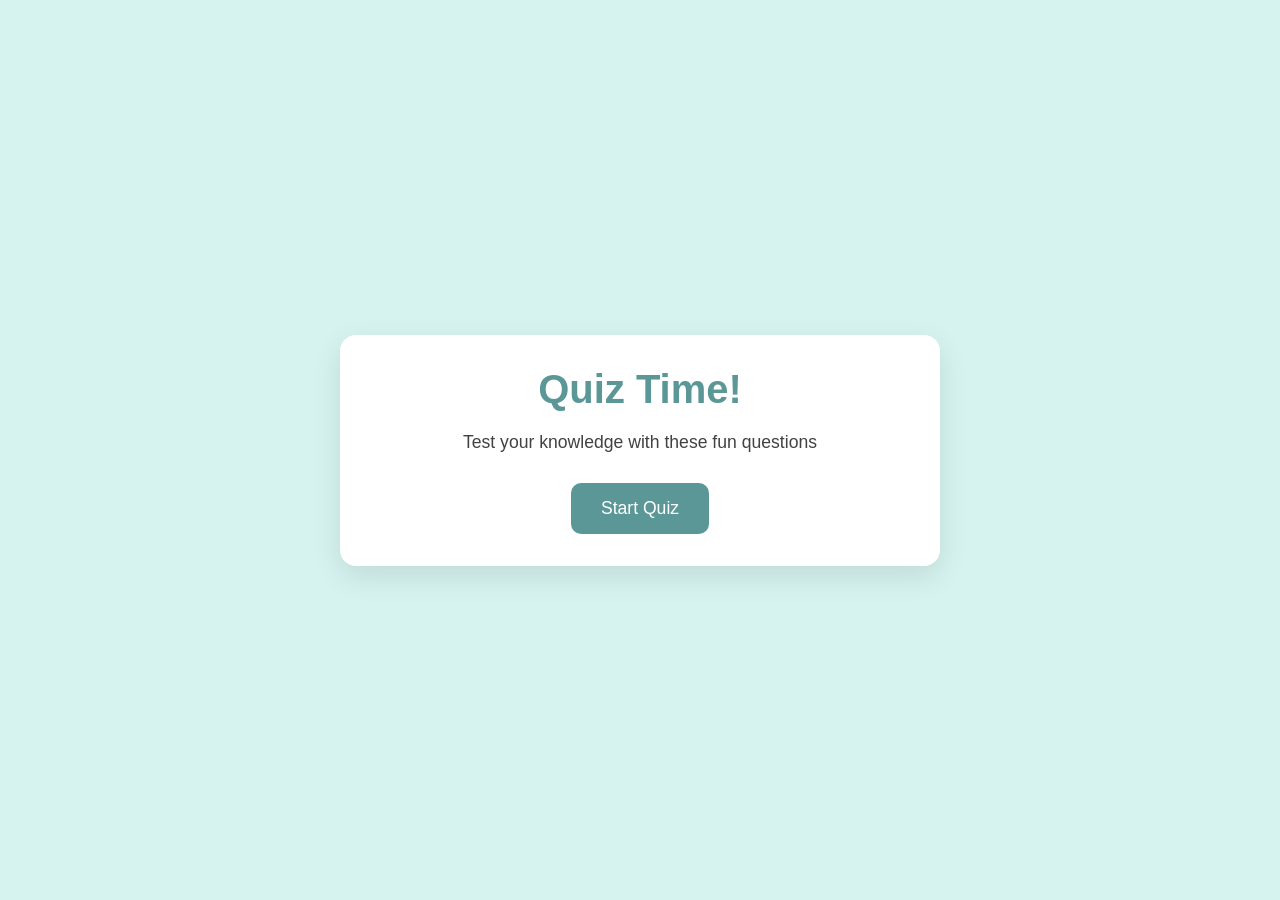
<file: 01-quiz/index.html>
<!doctype html>
<html lang="en">
  <head>
    <meta charset="UTF-8" />
    <meta name="viewport" content="width=device-width, initial-scale=1.0" />
    <title>Quiz</title>
    <link rel="stylesheet" href="style.css" />
  </head>
  <body>
    <div class="container">
      <div class="screen active" id="start-screen">
        <h1>Quiz Time!</h1>
        <p>Test your knowledge with these fun questions</p>
        <button id="start-btn">Start Quiz</button>
      </div>

      <div class="screen" id="quiz-screen">
        <div class="quiz-header">
          <h2 id="question-text">Question goes here</h2>
          <div class="quiz-info">
            <p>
              Question <span id="current-question">1</span> of
              <span id="total-questions">5</span>
            </p>

            <p>Score: <span id="score">0</span></p>
          </div>
        </div>

        <div id="answers-container" class="answers-container">
          <!-- Answer buttons will be inserted here from js code -->
        </div>

        <div class="progress-bar">
          <div id="progress" class="progress"></div>
        </div>
      </div>

      <div id="result-screen" class="screen">
        <h1>Quiz Results</h1>
        <div class="result-info">
          <p>
            You scored <span id="final-score">0</span> out of
            <span id="max-score">5</span>
          </p>

          <div id="result-message">Good job!</div>
        </div>
        <button id="restart-btn">Restart Quiz</button>
      </div>
    </div>
    <script src="script.js"></script>
  </body>
</html>
</file>
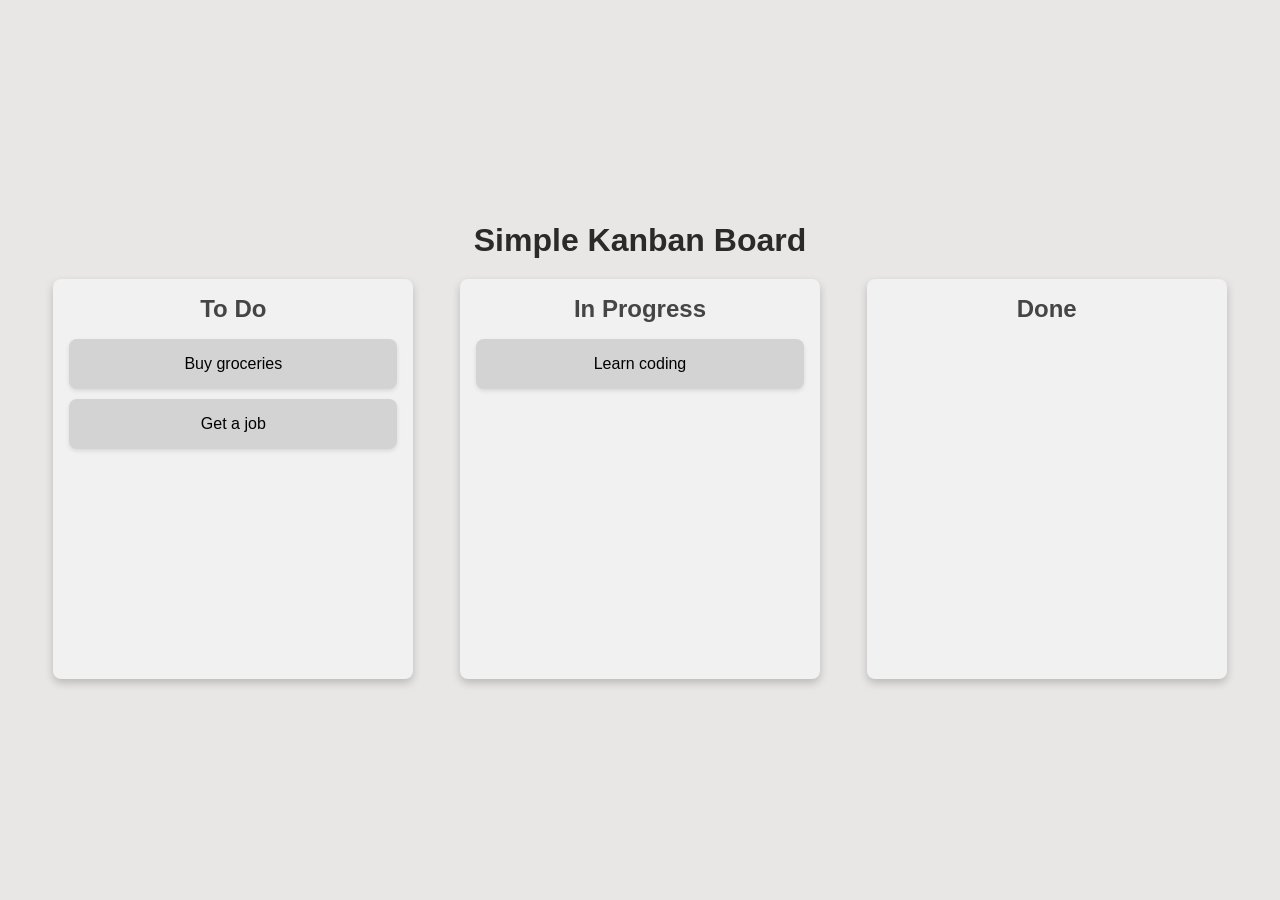
<file: 03-kanban-board/index.html>
<!doctype html>
<html lang="en">
  <head>
    <meta charset="UTF-8" />
    <meta name="viewport" content="width=device-width, initial-scale=1.0" />
    <title>Kanban Board</title>
    <link rel="stylesheet" href="style.css" />
  </head>
  <body>
    <div class="container">
      <h1>Simple Kanban Board</h1>

      <div class="board">
        <div class="list" id="list1">
          <h2>To Do</h2>
          <div class="card" draggable="true" id="card1">Buy groceries</div>
          <div class="card" draggable="true" id="card2">Get a job</div>
        </div>

        <div class="list" id="list2">
          <h2>In Progress</h2>
          <div class="card" draggable="true" id="card3">Learn coding</div>
        </div>

        <div class="list" id="list3">
          <h2>Done</h2>
        </div>
      </div>
    </div>

    <script src="script.js"></script>
  </body>
</html>
</file>
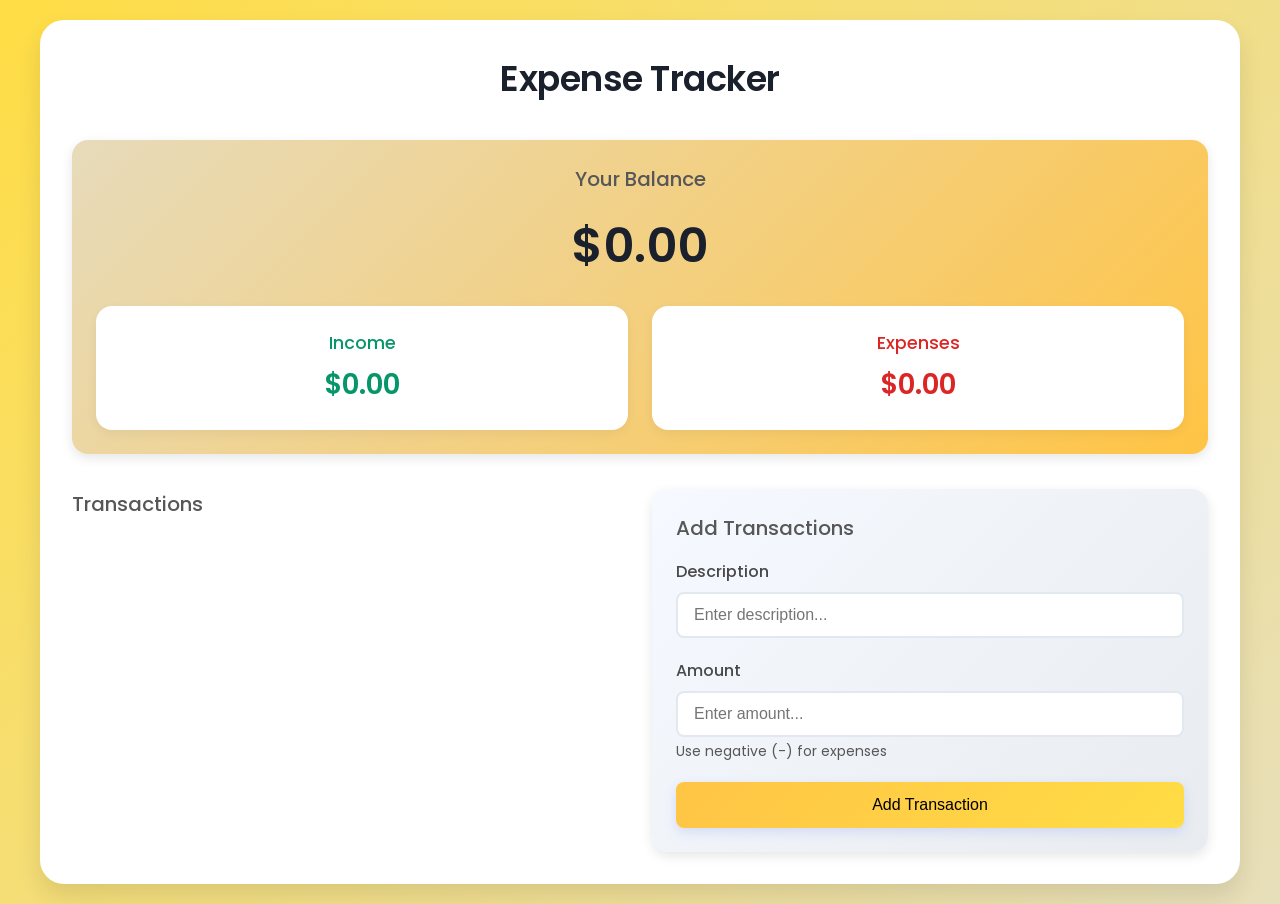
<file: 04-expense-tracker/index.html>
<!doctype html>
<html lang="en">
  <head>
    <meta charset="UTF-8" />
    <meta name="viewport" content="width=device-width, initial-scale=1.0" />
    <title>Expense Tracker</title>
    <link rel="stylesheet" href="style.css" />
    <link
      href="https://fonts.googleapis.com/css?family=Poppins:100,100italic,200,200italic,300,300italic,regular,italic,500,500italic,600,600italic,700,700italic,800,800italic,900,900italic"
      rel="stylesheet"
    />
  </head>
  <body>
    <div class="container">
      <h1>Expense Tracker</h1>

      <div class="balance-container">
        <h2>Your Balance</h2>
        <h1 id="balance">$0.00</h1>

        <div class="summary">
          <div class="income">
            <h3>Income</h3>
            <p id="income-amount">$0.00</p>
          </div>
          <div class="expenses">
            <h3>Expenses</h3>
            <p id="expense-amount">$0.00</p>
          </div>
        </div>
      </div>

      <div class="main-content">
        <div class="transaction-container">
          <h2>Transactions</h2>
          <ul id="transaction-list"></ul>
          <!-- TRANSACTIONS WILL BE INSERTED HERE -->
        </div>

        <div class="form-container">
          <h2>Add Transactions</h2>

          <form id="transaction-form">
            <div class="form-group">
              <label for="description">Description</label>
              <input
                type="text"
                id="description"
                placeholder="Enter description..."
                required
              />
            </div>

            <div class="form-group">
              <label for="amount">Amount</label>
              <input
                type="number"
                step="any"
                id="amount"
                placeholder="Enter amount..."
                required
              />
              <small>Use negative (-) for expenses</small>
            </div>

            <button type="submit">Add Transaction</button>
          </form>
        </div>
      </div>
    </div>

    <script src="script.js"></script>
  </body>
</html>
</file>
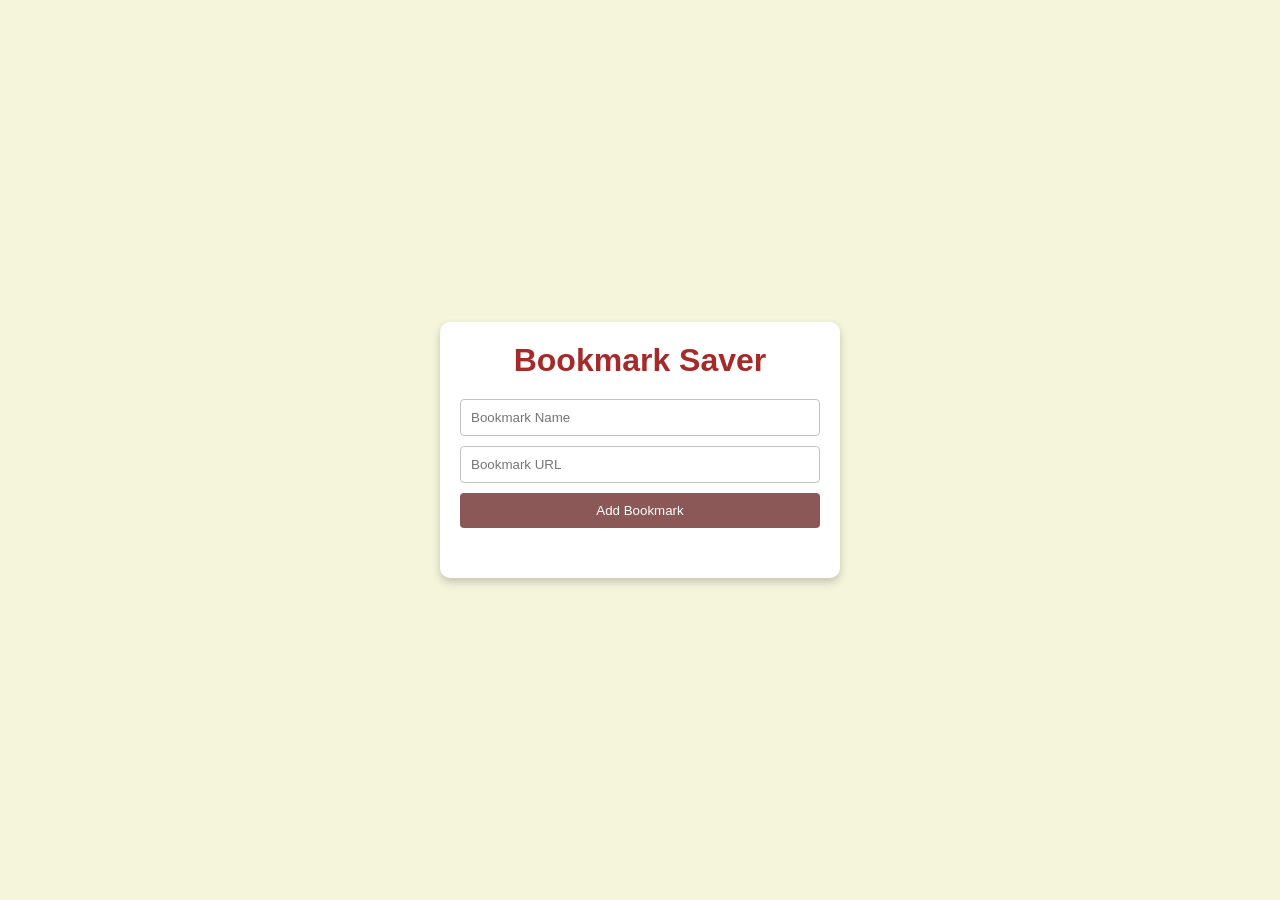
<file: 05-bookmark-saver/index.html>
<!doctype html>
<html lang="en">
  <head>
    <meta charset="UTF-8" />
    <meta name="viewport" content="width=device-width, initial-scale=1.0" />
    <title>Bookmark Saver</title>
    <link rel="stylesheet" href="style.css" />
  </head>
  <body>
    <div class="app-container">
      <h1>Bookmark Saver</h1>
      <div class="input-container">
        <input type="text" id="bookmark-name" placeholder="Bookmark Name" />
        <input type="url" id="bookmark-url" placeholder="Bookmark URL" />
        <button id="add-bookmark">Add Bookmark</button>

        <ul id="bookmark-list"></ul>
      </div>
    </div>
    <script src="script.js"></script>
  </body>
</html>
</file>
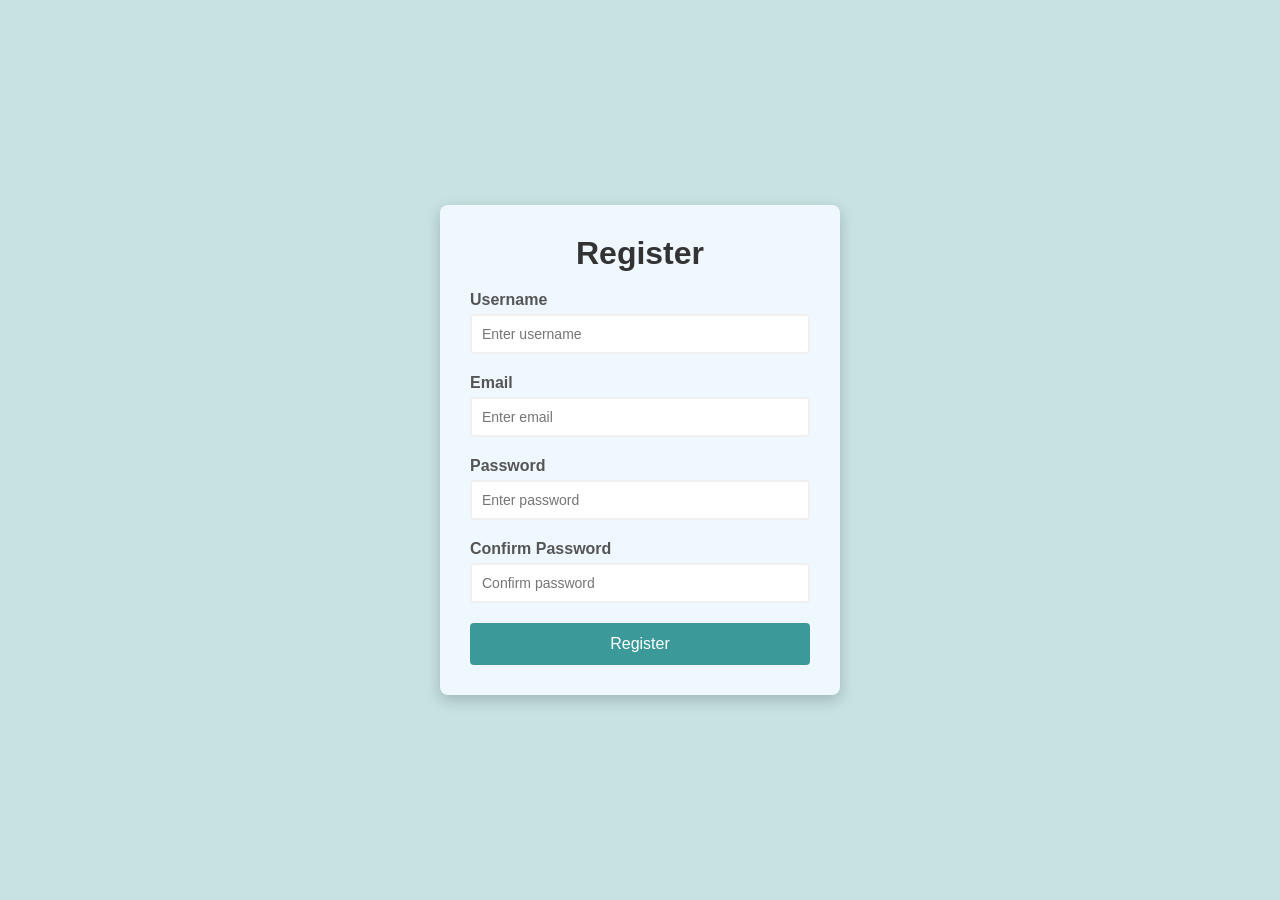
<file: 06-form-validator/index.html>
<!doctype html>
<html lang="en">
  <head>
    <meta charset="UTF-8" />
    <meta name="viewport" content="width=device-width, initial-scale=1.0" />
    <title>Form Validator</title>
    <link rel="stylesheet" href="style.css" />
  </head>
  <body>
    <div class="container">
      <form id="registration-form">
        <h1>Register</h1>

        <div class="form-group">
          <label for="username">Username</label>
          <input type="text" id="username" placeholder="Enter username" />
          <small></small>
        </div>

        <div class="form-group">
          <label for="email">Email</label>
          <input type="email" id="email" placeholder="Enter email" />
          <small></small>
        </div>

        <div class="form-group">
          <label for="password">Password</label>
          <input type="password" id="password" placeholder="Enter password" />
          <small></small>
        </div>

        <div class="form-group">
          <label for="confirmPassword">Confirm Password</label>
          <input
            type="password"
            id="confirmPassword"
            placeholder="Confirm password"
          />
          <small></small>
        </div>
        <button type="submit">Register</button>
      </form>
    </div>

    <script src="script.js"></script>
  </body>
</html>
</file>
<file: 01-quiz/style.css>
/* BASIC RESET */
* {
  margin: 0;
  padding: 0;
  box-sizing: border-box;
}

body {
  background-color: rgb(214, 243, 239);
  display: flex;
  justify-content: center;
  align-items: center;
  min-height: 100vh;
  padding: 1rem;
  font-family: sans-serif;
}

.container {
  background-color: rgb(255, 255, 255);
  border-radius: 1rem;
  box-shadow: 0 10px 30px rgba(0, 0, 0, 0.1);
  width: 100%;
  max-width: 600px;
  overflow: hidden;
  position: relative;
}

/* SCREENS */

.screen {
  display: none;
  padding: 2rem;
  text-align: center;
}

.screen.active {
  display: block;
}

/* START SCREEN */

#start-screen h1 {
  color: rgb(92, 151, 151);
  margin-bottom: 20px;
  font-size: 2.5rem;
}

#start-screen p {
  color: rgb(66, 66, 66);
  margin-bottom: 30px;
  font-size: 1.1rem;
}
.quiz-header {
  margin-bottom: 2rem;
}

#question-text {
  color: rgb(39, 39, 39);
  font-size: 1.5rem;
  margin-bottom: 1rem;
  line-height: 1.4;
}

.quiz-info {
  display: flex;
  justify-content: space-between;
  color: rgb(128, 128, 128);
  margin-bottom: 10px;
}

.answers-container {
  display: flex;
  flex-direction: column;
  gap: 10px;
  margin-bottom: 25px;
}

.answer-btn {
  background-color: rgb(214, 243, 239);
  color: rgb(80, 79, 79);
  border: 2px solid rgb(92, 151, 151);
  border-radius: 10px;
  cursor: pointer;
  text-align: left;
  transition: all 0.3s ease;
}

.answer-btn :hover {
  background-color: rgb(160, 202, 197);
  border-color: rgb(56, 104, 104);
}

.answer-btn.correct {
  background-color: rgb(178, 224, 178);
  border-color: rgb(98, 151, 98);
  color: rgb(51, 100, 51);
}

.answer-btn.incorrect {
  background-color: rgb(224, 178, 178);
  border-color: rgb(151, 98, 98);
  color: rgb(100, 51, 51);
}

.progress-bar {
  height: 10px;
  background-color: rgb(214, 243, 239);
  border-radius: 5px;
  overflow: hidden;
  margin-top: 20px;
}

.progress {
  height: 100%;
  background-color: rgb(92, 151, 151);
  width: 0%;
  transition: width 0.3s ease;
}

/* RESULTS SCREEN */

#result-screen h1 {
  color: rgb(92, 151, 151);
  margin-bottom: 30px;
}

.result-info {
  background-color: rgb(214, 243, 239);
  border-radius: 10px;
  padding: 20px;
  margin-bottom: 30px;
}

.result-info p {
  font-size: 1.2rem;
  color: rgb(36, 36, 36);
  margin-bottom: 1rem;
}

#result-message {
  font-size: 1.5rem;
  font-weight: 600;
  color: rgb(61, 116, 116);
}

button {
  background-color: rgb(92, 151, 151);
  color: rgb(255, 255, 255);
  border: none;
  border-radius: 10px;
  padding: 15px 30px;
  font-size: 1.1rem;
  cursor: pointer;
  transition: background-color 0.3s ease;
}

button:hover {
  background-color: rgb(139, 194, 194);
}

/* RESPONSIVE DESIGN */
@media (max-width: 500px) {
  .screen {
    padding: 1rem;
  }

  #start-screen h1 {
    font-size: 2rem;
  }

  #question-text {
    font-size: 1.3rem;
  }

  .answer-btn {
    padding: 12px;
  }

  button {
    padding: 12px 25px;
    font-size: 1rem;
  }
}
</file>
<file: 03-kanban-board/style.css>
* {
  padding: 0;
  margin: 0;
  box-sizing: border-box;
}

body {
  font-family: sans-serif;
  background-color: #e9e6e6;
  display: flex;
  justify-content: center;
  align-items: center;
  min-height: 100vh;
}

.container {
  text-align: center;
  width: 100%;
  padding: 1.2rem;
}

h1 {
  color: rgb(43, 42, 42);
  margin-bottom: 20px;
  font-size: 2rem;
}

.board {
  display: flex;
  justify-content: space-around;
  align-items: flex-start;
  width: 100%;
  max-width: 1200px;
  margin: 0 auto;
  gap: 20px;
}

.list {
  background-color: #f1f1f1;
  padding: 1rem;
  border-radius: 8px;
  width: 30%;
  min-height: 400px;
  box-shadow: 0 4px 8px rgba(0, 0, 0, 0.2);
}

.list h2 {
  color: #464545;
  margin-bottom: 1rem;
  font-size: 1.5rem;
}

.card {
  background-color: #d4d3d3;
  color: #000000;
  padding: 1rem;
  margin-bottom: 10px;
  border-radius: 8px;
  cursor: grab;
  box-shadow: 0 2px 4px rgba(0, 0, 0, 0.1);
  transition:
    transform 0.2s,
    box-shadow 0.2s;
}

.card:active {
  cursor: grabbing;
  transform: scale(1.05);
  box-shadow: 0 4px 8px rgba(0, 0, 0, 0.1);
}

.list.over {
  background-color: #dfdddd;
}

@media (max-width: 768px) {
  .board {
    flex-direction: column;
    align-items: center;
  }

  .list {
    width: 80%;
    margin-bottom: 20px;
  }
}
</file>
<file: 04-expense-tracker/style.css>
* {
  margin: 0;
  padding: 0;
  box-sizing: border-box;
}

body {
  background: linear-gradient(135deg, #ffdd45, #e7dfbb);
  min-height: 100vh;
  font-family: "Poppins", sans-serif;
  display: flex;
  align-items: center;
  justify-content: center;
  padding: 20px;
  color: #424242;
}

.container {
  width: 100%;
  max-width: 1200px;
  background-color: white;
  padding: 2rem;
  border-radius: 24px;
  box-shadow: 0 12px 24px rgba(0, 0, 0, 0.1);
}

h1 {
  text-align: center;
  color: #1a202c;
  margin-bottom: 35px;
  font-size: 2.2rem;
  font-weight: 600;
  letter-spacing: -0.5px;
}

h2 {
  color: #575757;
  margin-bottom: 1rem;
  font-size: 1.25rem;
  font-weight: 500;
}

/* BALANCE CONTAINER */
.balance-container {
  text-align: center;
  margin-bottom: 35px;
  padding: 24px;
  background: linear-gradient(135deg, #e7dbbb, #ffc445);
  border-radius: 1rem;
  box-shadow: 0 4px 12px rgba(0, 0, 0, 0.1);
}

.balance-container h1 {
  font-size: 3rem;
  margin: 15px 0;
  margin-bottom: 20px;
}

.summary {
  display: grid;
  grid-template-columns: 1fr 1fr;
  gap: 24px;
  margin-top: 24px;
}

.income,
.expenses {
  background-color: white;
  padding: 24px;
  border-radius: 1rem;
  box-shadow: 0 4px 12px rgba(0, 0, 0, 0.05);
  transition: transform 0.2s ease;
}

.income:hover,
.expenses:hover {
  transform: translateY(-2px);
}

.income h3,
.expenses h3 {
  font-size: 1.1rem;
  font-weight: 500;
}

.income h3,
.income p {
  color: #059669;
}

.expenses h3,
.expenses p {
  color: #dc2626;
}

.income p,
.expenses p {
  margin-top: 8px;
  font-size: 1.75rem;
  font-weight: 600;
}

.main-content {
  display: grid;
  grid-template-columns: 1fr 1fr;
  gap: 24px;
}

/* ======== TRANSACTIONS LIST ======== */
.transaction-container {
  height: 100%;
  display: flex;
  flex-direction: column;
}

#transaction-list {
  list-style: none;
  max-height: 500px;
  overflow-y: auto;
  padding-right: 8px;
  flex-grow: 1;
}

#transaction-list::-webkit-scrollbar {
  width: 8px;
}

#transaction-list::-webkit-scrollbar-track {
  background-color: #f1f1f1;
  border-radius: 4px;
}

#transaction-list::-webkit-scrollbar-thumb {
  background-color: #cbd5e0;
  border-radius: 4px;
}

#transaction-list::-webkit-scrollbar-thumb:hover {
  background-color: #a0aec0;
}

.transaction {
  display: flex;
  justify-content: space-between;
  align-items: center;
  padding: 1rem;
  margin-bottom: 12px;
  border-radius: 12px;
  border-color: white;
  box-shadow: 0 2px 8px rgba(0, 0, 0, 0.05);
  transition: all 0.2s ease;
  border-right: 5px solid;
  animation: slideIn 0.3s ease;
}

@keyframes slideIn {
  from {
    opacity: 0;
    transform: translateX(-20px);
  }

  to {
    opacity: 1;
    transform: translateX(0px);
  }
}

.transaction:hover {
  transform: translateX(4px);
  box-shadow: 0 4px 12px rgba(0, 0, 0, 0.1);
}

.transaction.income {
  border-right-color: #059669;
}

.transaction.expense {
  border-right-color: #dc2626;
}

.transaction .delete-btn {
  background: none;
  border: none;
  color: #dc2626;
  cursor: pointer;
  font-size: 1.4rem;
  opacity: 0;
  transition: all 0.2sec ease;
  padding: 4px 8px;
  border-radius: 4px;
  margin-left: 12px;
}

.transaction:hover .delete-btn {
  opacity: 1;
}

.transaction .delete-btn:hover {
  background-color: #fee2e2;
  transform: scale(1.1);
}

/* ======== TRANSACTIONS FORM ========*/
.form-container {
  background: linear-gradient(135deg, #f6f9ff, #e8ecf0);
  padding: 24px;
  border-radius: 16px;
  box-shadow: 0 4px 12px rgba(0, 0, 0, 0.1);
  height: 100%;
  display: flex;
  flex-direction: column;
}

.form-container form {
  height: 100%;
  display: flex;
  flex-direction: column;
}

.form-group {
  margin-bottom: 20px;
}

label {
  display: block;
  margin-bottom: 8px;
  color: #494949;
  font-weight: 500;
}

input {
  width: 100%;
  padding: 12px 16px;
  border: 2px solid #e2e8f0;
  border-radius: 8px;
  font-size: 1rem;
  transition: all 0.2s ease;
  background-color: #fff;
}

input:focus {
  outline: none;
  border-color: #667eea;
  box-shadow: 0 0 0 3px rgba(102, 126, 234, 0.1);
}

input:hover {
  border-color: #cbd5e0;
}

small {
  color: #575757;
  font-size: 0.875rem;
  margin-top: 4px;
  display: block;
}

button[type="submit"] {
  width: 100%;
  padding: 14px;
  background: linear-gradient(135deg, #ffc445, #ffdd45);
  color: black;
  border: none;
  border-radius: 8px;
  cursor: pointer;
  font-size: 1rem;
  font-weight: 500;
  transition: all 0.2s ease;
  box-shadow: 0 4px 12px rgba(102, 126, 234, 0.2);
  margin-top: auto;
}

button[type="submit"]:hover {
  transform: translateY(-2px);
  box-shadow: 0 6px 16px rgba(102, 126, 234, 0.3);
}

button[type="submit"]:active {
  transform: translateY(0);
}

@media (max-width: 900px) {
  .main-content {
    grid-template-columns: 1fr;
  }

  #transaction-list {
    max-height: 300px;
  }
}
</file>
<file: 05-bookmark-saver/style.css>
* {
  margin: 0;
  padding: 0;
  box-sizing: border-box;
}

body {
  font-family: sans-serif;
  background-color: beige;
  color: rgb(46, 46, 46);
  display: flex;
  justify-content: center;
  align-items: center;
  height: 100vh;
}

.app-container {
  background-color: white;
  padding: 20px;
  border-radius: 10px;
  box-shadow: 0 4px 8px rgba(0, 0, 0, 0.2);
  max-width: 400px;
  width: 90%;
  text-align: center;
}

h1 {
  color: brown;
  margin-bottom: 20px;
}

.input-container {
  display: flex;
  flex-direction: column;
  gap: 10px;
  margin-bottom: 20px;
}

input {
  padding: 10px;
  border-radius: 4px;
  border: 1px solid rgb(194, 194, 194);
}

button {
  padding: 10px;
  background-color: rgb(110, 45, 45, 0.8);
  color: white;
  border: none;
  border-radius: 4px;
  cursor: pointer;
  transition: background-color 0.3s ease;
}

button:hover {
  background-color: brown;
}

#bookmark-list {
  list-style: none;
  padding: 0;
}

#bookmark-list li {
  background-color: rgb(240, 240, 240);
  padding: 10px;
  border: 1px solid #ddd;
  border-radius: 4px;
  margin-bottom: 10px;
  display: flex;
  justify-content: space-between;
  align-items: center;
}

#bookmark-list a {
  color: rgb(61, 197, 44);
  text-decoration: none;
}

#bookmark-list button {
  padding: 5px 10px;
}
</file>
<file: 06-form-validator/style.css>
* {
  margin: 0;
  padding: 0;
  box-sizing: border-box;
}

body {
  background-color: rgb(199, 226, 226);
  font-family: sans-serif;
  display: flex;
  align-items: center;
  justify-content: center;
  min-height: 100vh;
}
.container {
  background-color: aliceblue;
  border-radius: 8px;
  box-shadow: 0px 5px 15px rgba(0, 0, 0, 0.2);
  width: 100%;
  max-width: 400px;
  padding: 30px;
  overflow: hidden;
}

h1 {
  text-align: center;
  color: rgb(51, 51, 51);
  margin-bottom: 1.2rem;
}

.form-group {
  margin-bottom: 20px;
  position: relative;
}

label {
  display: block;
  margin-bottom: 5px;
  color: #555;
  font-weight: bold;
}

input {
  border: 2px solid #f0f0f0;
  border-radius: 4px;
  display: block;
  width: 100%;
  padding: 10px;
  font-size: 14px;
  transition: border-color 0.3s;
}

input:focus {
  outline: none;
  border-color: rgb(60, 153, 153);
}

small {
  visibility: hidden;
  position: absolute;
  bottom: -18px;
  left: 0;
  font-size: 12px;
}

button {
  cursor: pointer;
  background-color: rgb(60, 153, 153);
  border: none;
  color: white;
  display: block;
  font-size: 1rem;
  margin-top: 20px;
  padding: 12px;
  border-radius: 4px;
  width: 100%;
  transition: background-color 0.3s;
}

button:hover {
  background-color: rgb(50, 128, 128);
}

.form-group.error input {
  border-color: red;
}

.form-group.success input {
  border-color: rgb(25, 197, 25);
}

.form-group.error small {
  visibility: visible;
  color: red;
}
</file>
